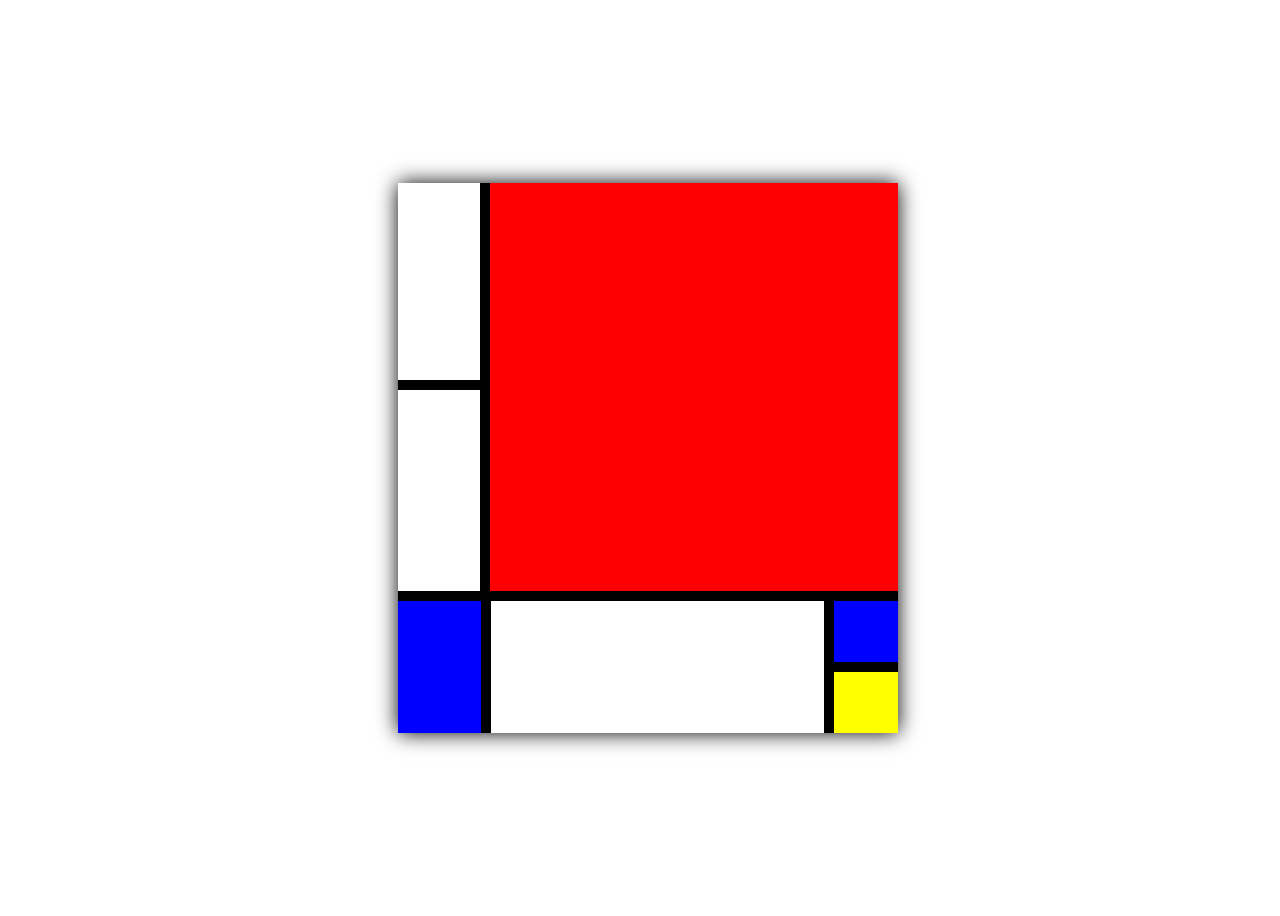
<file: index.html>
<!DOCTYPE html>
<html lang="en">
<head>
    <meta charset="UTF-8">
    <meta name="viewport" content="width=device-width, initial-scale=1.0">
    <title>Mondrian</title>
    <link rel="stylesheet" href="./style.css">
</head>
<body>

<div id="quadro">
    
    <div id="block1">
        <div id="block2">
            <div id="q1"></div><br>
            <div id="q2"></div>
        </div>
        <div id="q3"></div>
    </div>

    <div id="block3">
        <div id="q4"></div>
        <div id="q5"></div>

        <div id="block4">
            <div id="q6"></div>
            <div id="q7"></div>
        </div>
    </div>

</div>

</body>
</html>
</file>
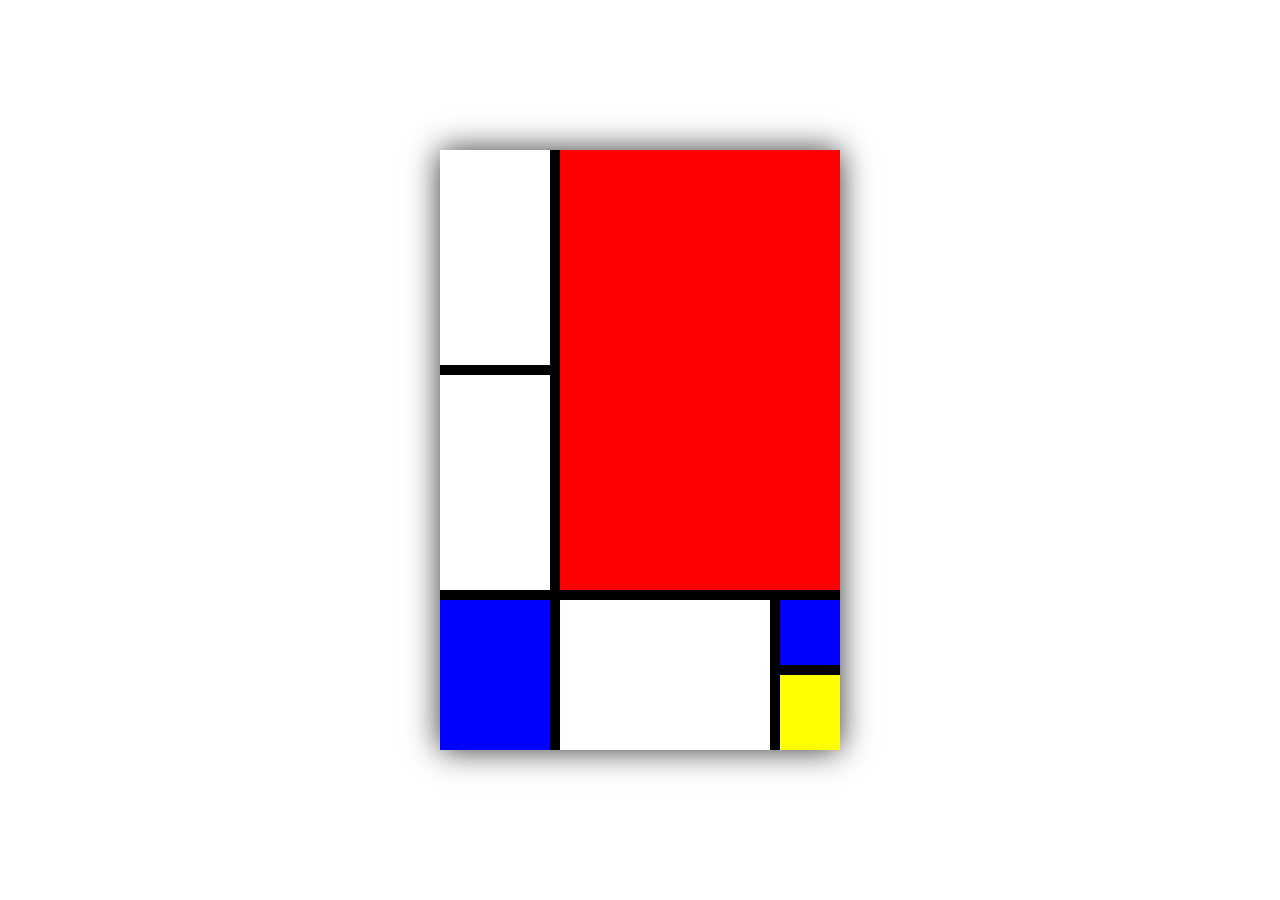
<file: index2.html>
<!DOCTYPE html>
<html lang="en">
<head>
    <meta charset="UTF-8">
    <meta name="viewport" content="width=device-width, initial-scale=1.0">
    <title>Mondrian</title>
    <link rel="stylesheet" href="./style2.css">
</head>
<body>
 
    <div class="container">

        <div class="superior">
            <div class="caja1">
                <div class="caja1_1"></div>
                <div class="caja1_1"></div>
            </div>
            <div class="cajaRoja"></div>
        </div>

        <div class="inferior">
            <div class="azul"></div>
            <div class="blanca"></div>
            <div class="infder">
                <div class="cajita_azul"></div>
                <div class="cajita_amarilla"></div>
            </div>
        </div>

    </div>

</body>
</html>
</file>
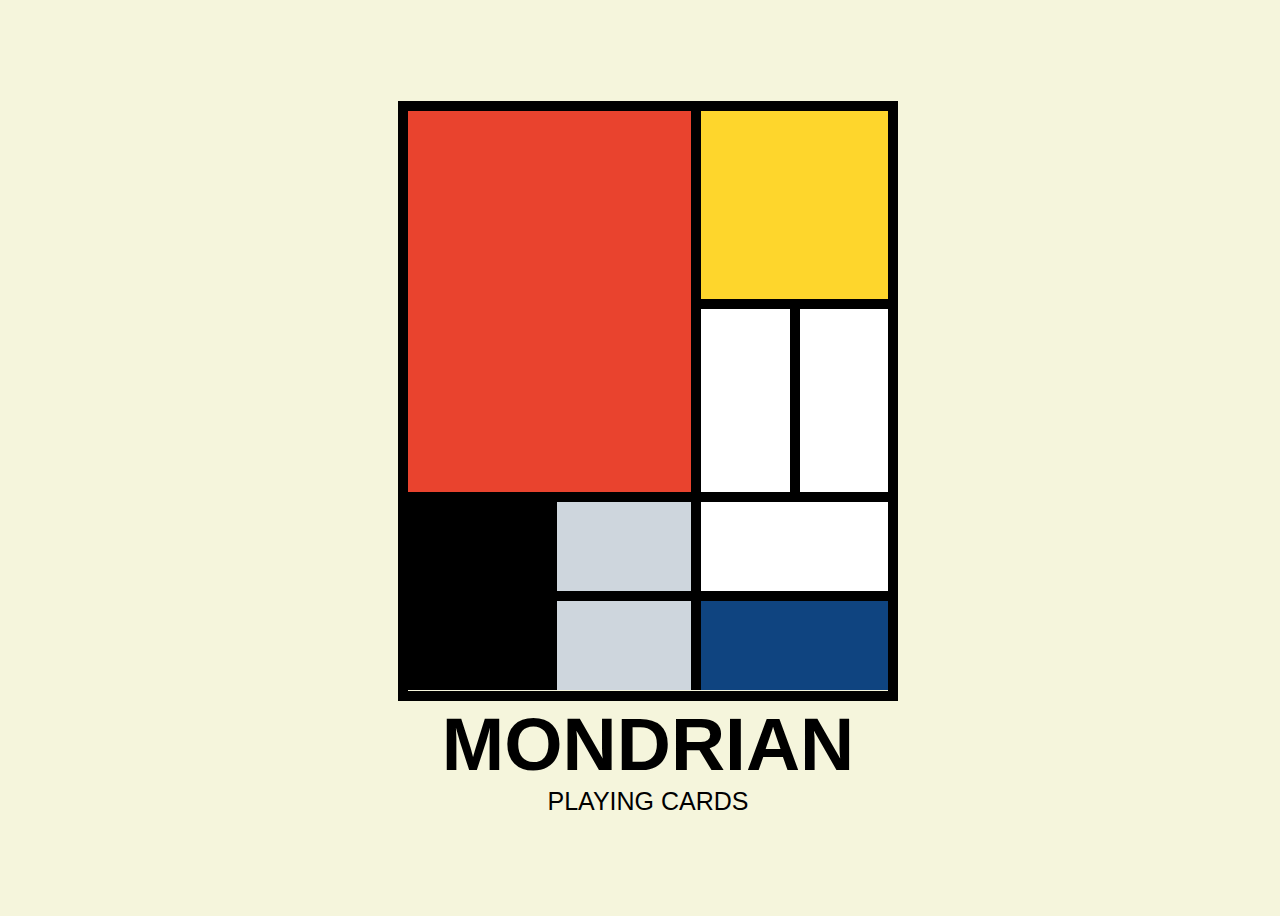
<file: mondrian3.html>
<!DOCTYPE html>
<html lang="en">

<head>
    <meta charset="UTF-8">
    <meta name="viewport" content="width=device-width, initial-scale=1.0">
    <title>Mondrian Playing Cards</title>
    <link rel="stylesheet" href="style3.css">
</head>

<body>

    <div class="cuadro">
        <div class="superior">
            <div class="box1"></div>
            <div class="cont1">
                <div class="box2"></div>
                <div class="cont2">
                    <div class="box3"></div>
                    <div class="box4"></div>
                </div>
            </div>
        </div>
        <div class="inferior">
            <div class="cont3">
                <div class="box5"></div>
                <div class="cont4">
                    <div class="box6"></div>
                    <div class="box7"></div>
                </div>
            </div>
            <div class="cont5">
                <div class="box8"></div>
                <div class="box9"></div>
            </div>
        </div>
    </div>

<div id="texto">
    <h1>MONDRIAN</h1>
    <p>PLAYING CARDS</p>
</div>

</body>

</html>
</file>
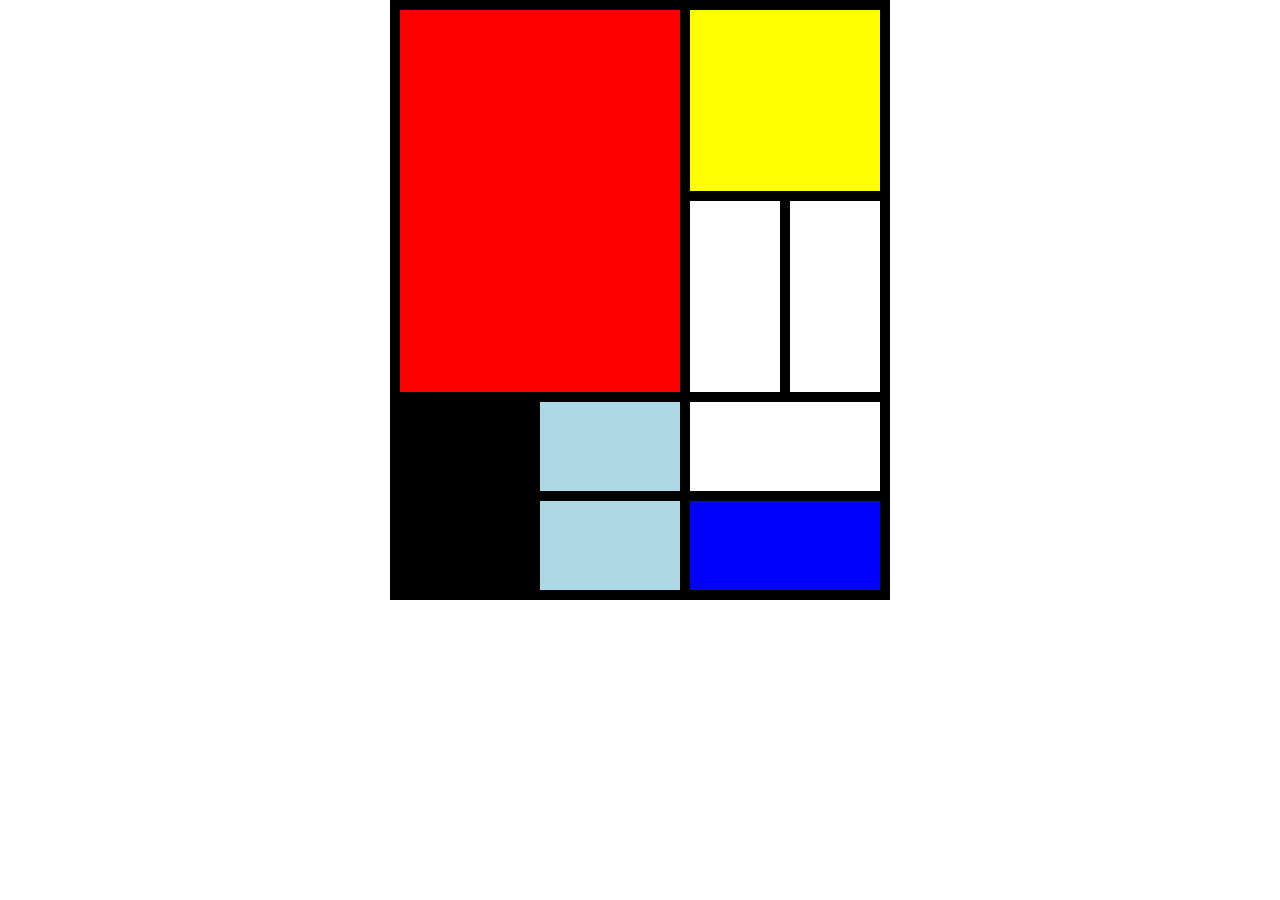
<file: mondrian3_clase.html>
<!DOCTYPE html>
<html lang="en">
<head>
    <meta charset="UTF-8">
    <meta name="viewport" content="width=device-width, initial-scale=1.0">
    <title>Mondrian Clase Scrambled</title>
    <!-- <link rel="stylesheet" href="./style3c.css"> -->
     <link rel="stylesheet" href="./style3c_anim.css">
</head>
<body>
    
    <div class="container">
        <div class="superior">
            <div class="rojo"></div>
            <div class="supDer">
                <div class="amarillo"></div>
                <div class="blancos">
                    <div class="blanco"></div>
                    <div class="blanco"></div>
                </div>
            </div>
        </div>
        <div class="inferior">
            <div class="infIzq">
                <div class="negro"></div>
                <div class="celestes">
                    <div class="celeste"></div>
                    <div class="celeste"></div>
                </div>
            </div>
                <div class="infDer">
                    <div class="blanco2"></div>
                    <div class="azul"></div>
                </div>
        </div>
    </div>

</body>
</html>
</file>
<file: style.css>
body{
    width: 100vw;
    height: 100vh;
    display: flex;
    justify-content: center;
    align-items: center;
}

#quadro{
    width: 500px;
    height: 550px;
    box-shadow: 0 0 20px #000;
}

#block1{
    background-color: rgb(226, 182, 182);
    width: 100%;
    height: 76%;
    display: flex;
}

#block2{
    background-color: white;
    width: 20%;
}

#block3{
    background-color: rgb(176, 147, 209);
    height: 24%;
    display: flex;
}

#block4{
    background-color: rgb(234, 200, 160);
    float: right;
    width: 17%;
    border-left: 10px solid black;
}

#q1{
    display: inline-block;
}

#q1,#q2{
    width: 100%;
    height: 47.1%;
    background-color: white;
    border-bottom: 10px solid black;
    border-right: 10px solid black;
}

#q3{
    float: right;
    width: 100%;
    height: 97.5%;
    background-color: rgb(255, 0, 0);
    border-left: 10px solid black;
    border-bottom: 10px solid black;
}

#q4{
    background-color: #0000ff;
    width: 22%;
    border-right: 10px solid black;
}

#q5{
    background-color: #ffffff;
    width: 441px;
}

#q6{
    background-color: #0000ff;
    width: 100%;
    height: 46.1%;
    border-bottom: 5px solid black;
}

#q7{
    background-color: #ffff00;
    width: 100%;
    height: 46.1%;
    border-top: 5px solid black;
}
</file>
<file: style2.css>
*{
    border: 0;
    margin: 0;
    padding: 0;
    box-sizing: border-box;
}

body{
    display: flex;
    width: 100vw;
    height: 100vh;
    align-items: center;
    justify-content: center;
}

.container{
    width: 400px;
    height: 600px;
    box-shadow: 0 0 30px #333;
}

.superior{
    display: flex;
    width: 100%;
    height: 75%;
    background-color: fuchsia;
}

.inferior{
    width: 100%;
    height: 25%;
    background-color: yellow;
    display: flex;
}

.caja1{
    width: 30%;
    height: 100%;
    background-color: salmon;
}
.caja1_1{
    width: 100%;
    height: 50%;
    background-color: white;
    border-bottom: 10px solid black;
    border-right: 10px solid black;
}
.cajaRoja{
    width: 70%;
    height: 100%;
    background-color: red;
    border-bottom: 10px solid black;
}

.azul{
    width: 30%;
    height: 100%;
    background-color: blue;
    border-right: 10px solid black;
}

.blanca{
    width: 55%;
    height: 100%;
    background-color: white;
    border-right: 10px solid black;
}

.infder{
    width: 15%;
    height: 100%;
    background-color: green;
}
.cajita_azul{
    width: 100%;
    height: 50%;
    background-color: blue;
    border-bottom: 10px solid black;
}
.cajita_amarilla{  
    width: 100%;
    height: 50%;
    background-color: yellow;
}
</file>
<file: style3.css>
*{
    box-sizing: border-box;
}

body {
    background-color: beige;
    width: 100vw;
    height: 100vh;
    display: flex;
    flex-direction: column;
    align-items: center;
    justify-content: center;
}

.cuadro{
    width: 500px;
    height: 600px;
    border: 10px solid black;
}

.superior{
    display: flex;
    height: 66.7%;
}

.inferior{
    display: flex;
    height: 33.3%;
}

.cont1{
    display: flex;
    flex-direction: column;
    width: 40%;
}

.cont2{
    display: flex;
    height: 50%;
    border-left: 5px solid black;
    border-top: 5px solid black;
    border-bottom: 0px solid black;
}

.cont3{
    display:flex;
    width: 60%;
}

.cont4{
    display: flex;
    flex-direction: column;
    width: 50%;
    border-right: 5px solid black;
    border-left: 5px solid black;
    border-top: 5px solid black;
}

.cont5{
    display: flex;
    flex-direction: column;
    width: 40%;
    border-left: 5px solid black;
    border-top: 5px solid black;
}

.box1{
    float: left;
    width: 60%;
    background-color: #e9432e;
    border-right: 5px solid black;
    border-bottom: 5px solid black;
}

.box2{
    background-color: #fed62c;
    height: 50%;
    border-left: 5px solid black;
    border-bottom: 5px solid black;
}

.box3,.box4{
    flex-grow: 1;
    background-color: white;
    border-bottom: 5px solid black;
}

.box3{
    border-right: 5px solid black;
}

.box4{
    border-left: 5px solid black;
}

.box5{
    flex-grow: 2;
    background-color: black;
    color: white;
}

.box6{
    flex-grow: 1;
    background-color: #ced6dd;
    border-bottom: 5px solid black;
}

.box7{
    flex-grow: 1;
    background-color: #ced6dd;
    border-top: 5px solid black;
}

.box8{
    background-color: white;
    height: 50%;
    border-bottom: 5px solid black;
}

.box9{
    background-color: #0f4480;
    height: 50%;
    border-top: 5px solid black;
}

h1{
    font-family: Arial, Helvetica, sans-serif;
    font-size: 75px;
    margin: 0;
}

p{
    font-family: Arial, Helvetica, sans-serif;
    font-size: 25px;
    text-align: center;
    margin: 0;
}
</file>
<file: style3c.css>
* {
    margin: 0;
    padding: 0;
    box-sizing: border-box;
}

body {
    display: flex;
    justify-content: center;
    align-items: center;
}

.container {
    width: 500px;
    height: 600px;
    background-color: violet;
}

.superior {
    width: 100%;
    height: 67%;
    display: flex;
}

.rojo {
    background-color: red;
    width: 60%;
    height: 100%;
    border: 10px solid black;
}

.supDer {
    background-color: blue;
    width: 40%;
    height: 100%;
}

.amarillo {
    background-color: yellow;
    width: 100%;
    height: 50%;
    border-bottom: 10px solid black;
    border-top: 10px solid black;
    border-right: 10px solid black;
}

.blancos {
    background-color: white;
    width: 100%;
    height: 50%;
    display: flex;
}

.blanco {
    background-color: white;
    width: 50%;
    height: 100%;
    border-right: 10px solid;
    border-bottom: 10px solid;
}


.inferior {
    width: 100%;
    height: 33%;
    background-color: pink;
    display: flex;
}

.infIzq {
    background-color: green;
    width: 60%;
    height: 100%;
    display: flex;
}

.infDer {
    background-color: blue;
    width: 40%;
    height: 100%;
}

.negro {
    background-color: black;
    width: 50%;
    height: 100%;
}

.celestes {
    background-color: lightblue;
    width: 50%;
    height: 100%;
}

.celeste {
    background-color: lightblue;
    width: 100%;
    height: 50%;
    border-bottom: 10px solid black;
    border-right: 10px solid black;
}

.blanco2 {
    background-color: white;
    width: 100%;
    height: 50%;
    border-bottom: 10px solid black;
    border-right: 10px solid black;
}

.azul {
    background-color: blue;
    width: 100%;
    height: 50%;
    border-bottom: 10px solid black;
    border-right: 10px solid black;
}

@keyframes moverRoja {
    from    {
        transform: translateX(0);
    }
    to{
        transform: translateX(200px);
        border: none;
    }
}

.rojo:hover{
    animation: moverRoja 10s ease-in-out forwards;
}
</file>
<file: style3c_anim.css>
* {
    margin: 0;
    padding: 0;
    box-sizing: border-box;
}

body {
    display: flex;
    justify-content: center;
    align-items: center;
    flex-direction: column;
}

.container {
    width: 500px;
    height: 600px;
    background-color: violet;
}

.superior {
    width: 100%;
    height: 67%;
    display: flex;
}

.rojo {
    background-color: red;
    width: 60%;
    height: 100%;
    border: 10px solid black;
}

.supDer {
    background-color: blue;
    width: 40%;
    height: 100%;
}

.amarillo {
    background-color: yellow;
    width: 100%;
    height: 50%;
    border-bottom: 10px solid black;
    border-top: 10px solid black;
    border-right: 10px solid black;
}

.blancos {
    background-color: white;
    width: 100%;
    height: 50%;
    display: flex;
}

.blanco {
    background-color: white;
    width: 50%;
    height: 100%;
    border-right: 10px solid;
    border-bottom: 10px solid;
}


.inferior {
    width: 100%;
    height: 33%;
    background-color: pink;
    display: flex;
}

.infIzq {
    background-color: green;
    width: 60%;
    height: 100%;
    display: flex;
}

.infDer {
    background-color: blue;
    width: 40%;
    height: 100%;
}

.negro {
    background-color: black;
    width: 50%;
    height: 100%;
}

.celestes {
    background-color: lightblue;
    width: 50%;
    height: 100%;
}

.celeste {
    background-color: lightblue;
    width: 100%;
    height: 50%;
    border-bottom: 10px solid black;
    border-right: 10px solid black;
}

.blanco2 {
    background-color: white;
    width: 100%;
    height: 50%;
    border-bottom: 10px solid black;
    border-right: 10px solid black;
}

.azul {
    background-color: blue;
    width: 100%;
    height: 50%;
    border-bottom: 10px solid black;
    border-right: 10px solid black;
}

@keyframes moverRoja {
    0% {
        transform: translateX(0);
        height: 100%;
    }

    50% {
        transform: translateX(50px);
        height: 25%;
    }

    100% {
        transform: translateX(200px);
        height: 100%;
        background-color: rgb(43, 226, 55);
    }
}

@keyframes moverSup {
    0% {
        top: 0;
    }
    100% {
        top: 33%;
    }
}

@keyframes rotarInf {
    0% {
        transform: rotate(0deg);
        bottom:0;
    }
    100% {
        transform: rotate(180deg);
        bottom: 67%;
    }
}

@keyframes moverSupder {
    0% {
        transform: translateX(0);
        left: 10;
        border-left: 10px solid black;
    }
    100% {
        transform: translateX(-300px);
        left: 0;
        border-left: 10px solid black;
    }

}

.superior {
    position: relative;
    animation: moverSup 3s ease-in-out forwards;
}

.inferior {
    position: relative;
    animation: rotarInf 5s ease-in-out forwards;
}

.rojo {
    animation: moverRoja 3s ease-in-out forwards;
}

.supDer {
    position: relative;
    animation: moverSupder 3s ease-in-out forwards;
}
</file>
